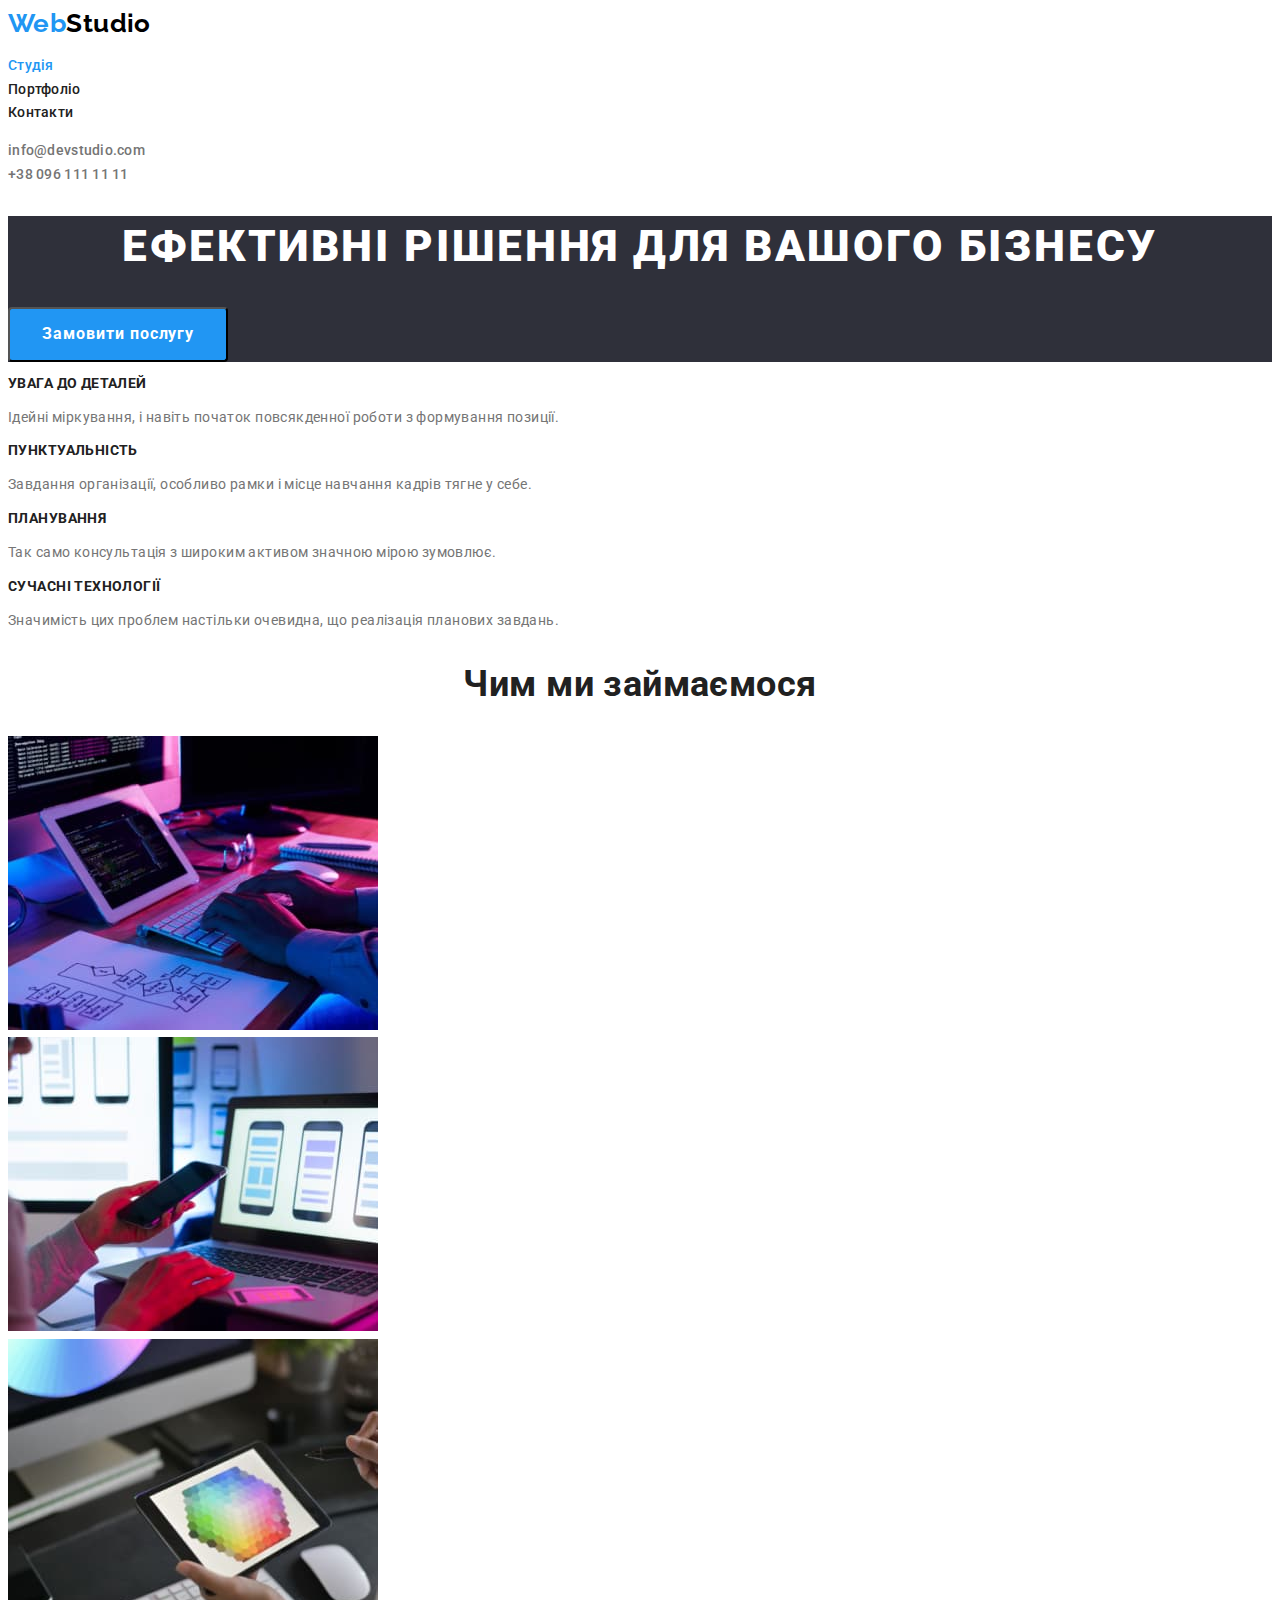
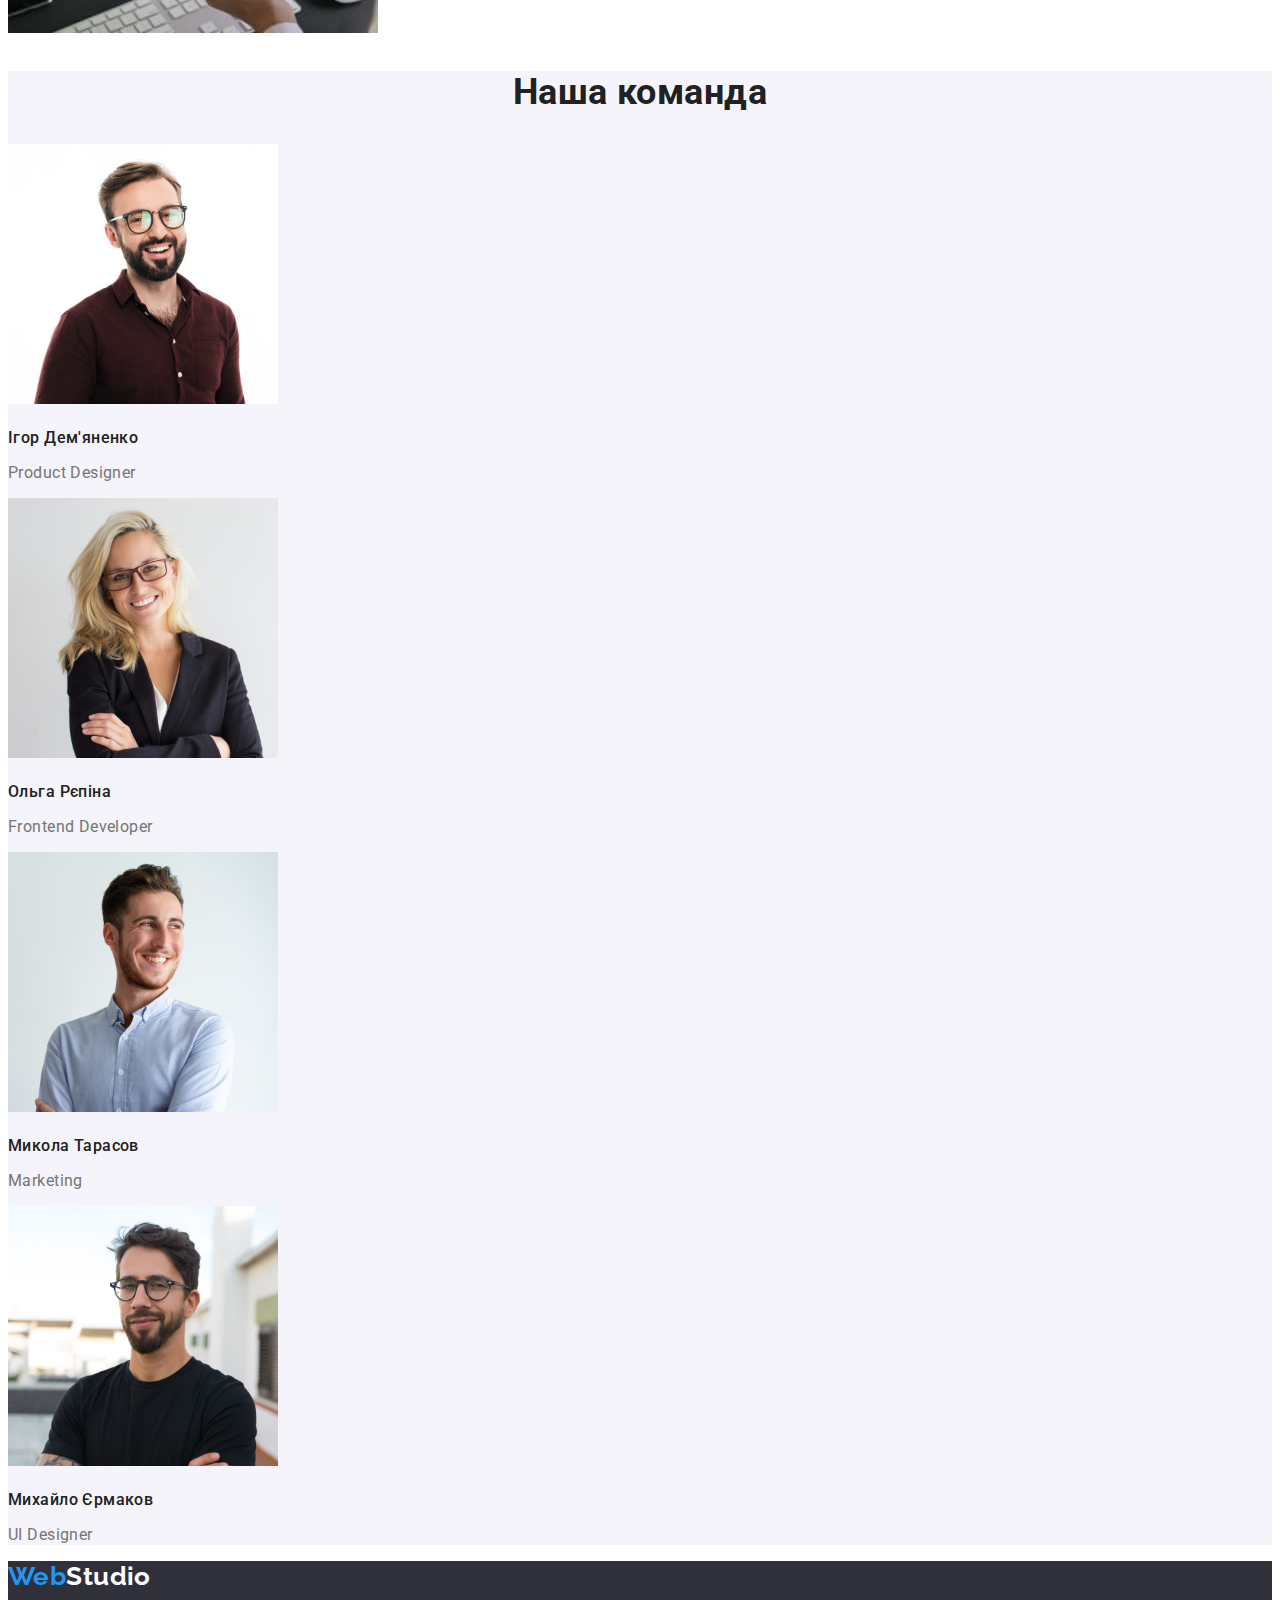
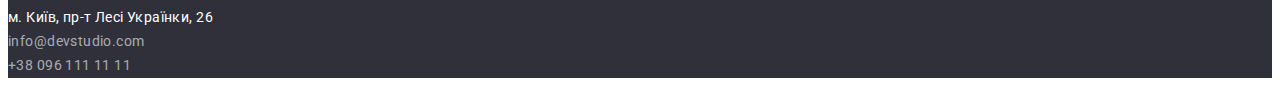
<file: index.html>
<!DOCTYPE html>
<html lang="uk">
<head>
    <meta charset="UTF-8">
    <meta http-equiv="X-UA-Compatible" content="IE=edge">
    <meta name="viewport" content="width=device-width, initial-scale=1.0">
    <title>Студія</title>

    <link rel="preconnect" href="https://fonts.googleapis.com">
    <link rel="preconnect" href="https://fonts.gstatic.com" crossorigin>
    <link href="https://fonts.googleapis.com/css2?family=Raleway:wght@700&family=Roboto:wght@400;500;700;900&display=swap"
        rel="stylesheet">
    <link rel="stylesheet" href="./css/styles.css">
</head>
<body>
    <header>
        <nav>
            <a href="./index.html" class="logo">Web<span class="logo-header">Studio</span></a>
            <ul class="list">
                <li><a href="./index.html" class="header-link current hover-focus">Студія</a></li>
                <li><a href="./portfolio.html" class="header-link hover-focus">Портфоліо</a></li>
                <li><a href="#contacts" class="header-link hover-focus">Контакти</a></li>
            </ul>
        </nav>
        <ul class="list">
            <li><a href="mailto:info@devstudio.com" class="header-email hover-focus">info@devstudio.com</a></li>
            <li><a href="tel:+380961111111" class="header-phone hover-focus">+38 096 111 11 11</a></li>
        </ul>
    </header>
    <main>
        <section class="hero">
            <h1 class="hero-title">Ефективні рішення для вашого бізнесу</h1>
            <button type="button" class="hero-button">Замовити послугу</button>
        </section>
        
        <section class="features">
            <h2 class="hide">Наші перваги</h2>
            <ul class="list">
                <li>
                    <h3 class="features-title">Увага до деталей</h3>
                    <p class="features-text">Ідейні міркування, і навіть початок повсякденної роботи з формування позиції.</p>
                </li>
                <li>
                    <h3 class="features-title">Пунктуальність</h3>
                    <p class="features-text">Завдання організації, особливо рамки і місце навчання кадрів тягне у себе.</p>
                </li>
                <li>
                    <h3 class="features-title">Планування</h3>
                    <p class="features-text">Так само консультація з широким активом значною мірою зумовлює.</p>
                </li>
                <li>
                    <h3 class="features-title">Сучасні технології</h3>
                    <p class="features-text">Значимість цих проблем настільки очевидна, що реалізація планових завдань.</p>
                </li>
            </ul>
        </section>
        
        <section class="work">
            <h2 class="work-title">Чим ми займаємося</h2>
            <ul class="list">
                <li><img src="./images/development.jpg" alt="Написання коду" width="370" height="294"></li>
                <li><img src="./images/layout.jpg" alt="Підбірка дизайну додатку для телефона" width="370" height="294"></li>
                <li><img src="./images/palette.jpg" alt="Відкрита палітра кольорів на планшеті" width="370" height="294"></li>
            </ul>
        </section>
        
        <section class="team">
            <h2 class="team-title">Наша команда</h2>
            <ul class="list">
                <li>
                    <img src="./images/ihor-demyanenko.jpg" alt="Фото Ігора Дем'яненко" width="270" height="260">
                    <h3 class="team-name">Ігор Дем'яненко</h3>
                    <p class="team-position">Product Designer</p>
                </li>
                <li>
                    <img src="./images/olga-repina.jpg" alt="Фото Ольги Рєпіної" width="270" height="260">
                    <h3 class="team-name">Ольга Рєпіна</h3>
                    <p class="team-position">Frontend Developer</p>
                </li>
                <li>
                    <img src="./images/mykola-tarasov.jpg" alt="Фото Миколи Тарасова" width="270" height="260">
                    <h3 class="team-name">Микола Тарасов</h3>
                    <p class="team-position">Marketing</p>
                </li>
                <li>
                    <img src="./images/mykhailo-yermakov.jpg" alt="Фото Михайла Єрмакова" width="270" height="260">
                    <h3 class="team-name">Михайло Єрмаков</h3>
                    <p class="team-position">UI Designer</p>
                </li>
            </ul>
        </section>
    </main>
    <footer class="footer">
        <a href="./index.html" class="logo">Web<span class="logo-footer">Studio</span></a>
        <address id="contacts">
            <ul class="list">
                <li><a href="https://goo.gl/maps/kAR4QX175ZXcQiyq7" target="_blank" title="Google Карти" class="footer-address link hover-focus">м. Київ, пр-т Лесі Українки, 26</a></li>
                <li><a href="mailto:info@devstudio.com" class="footer-email link hover-focus">info@devstudio.com</a></li>
                <li><a href="tel:+380961111111" class="footer-phone link hover-focus">+38 096 111 11 11</a></li>
            </ul>
        </address>
    </footer>
</body>
</html>
</file>
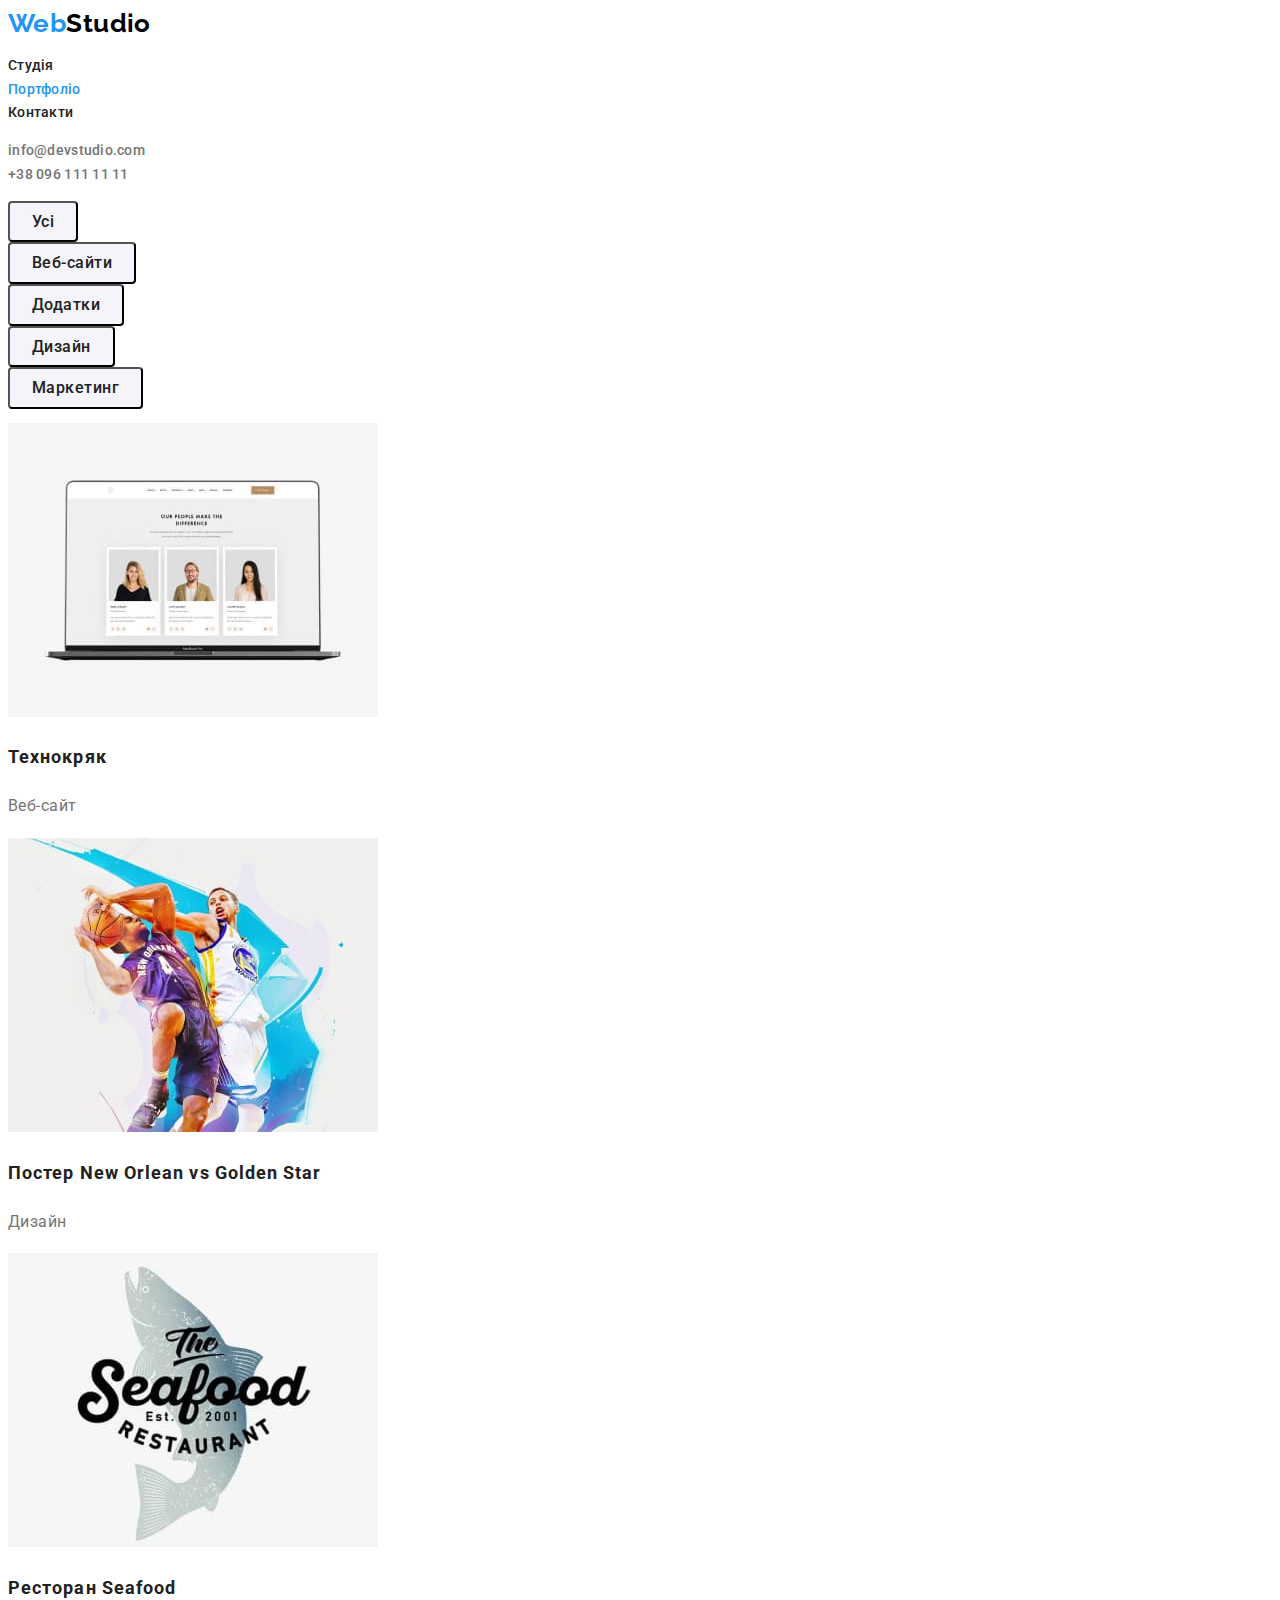
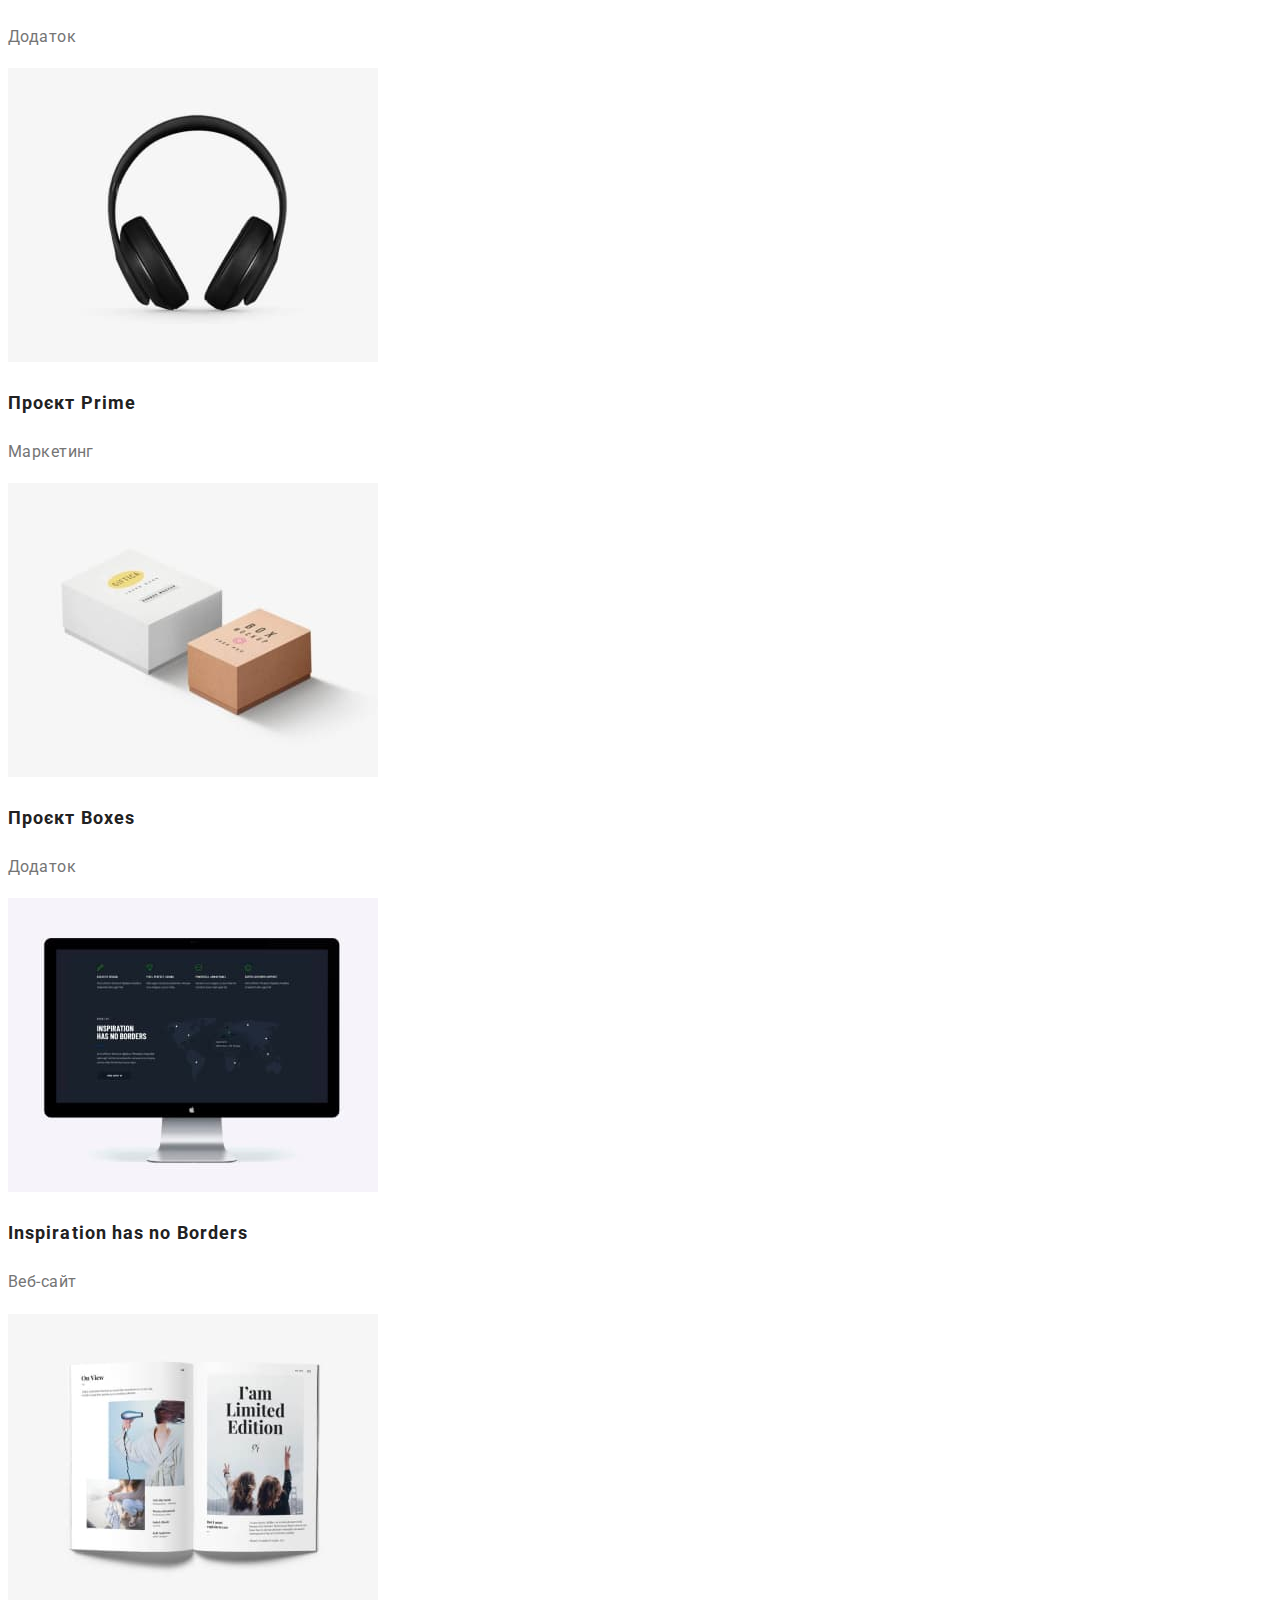
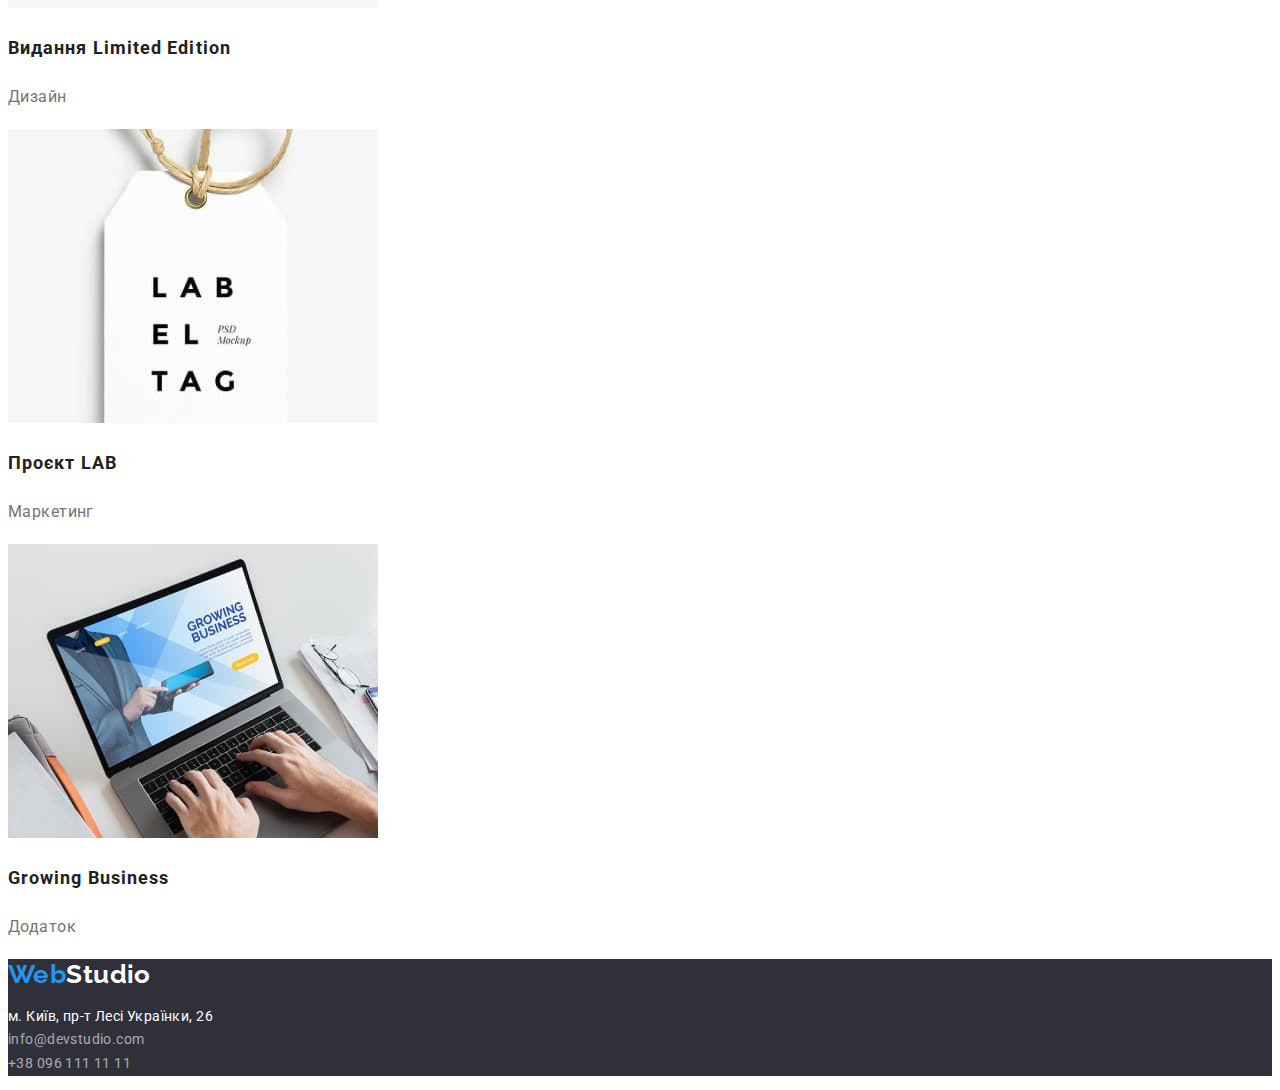
<file: portfolio.html>
<!DOCTYPE html>
<html lang="uk">
<head>
    <meta charset="UTF-8">
    <meta http-equiv="X-UA-Compatible" content="IE=edge">
    <meta name="viewport" content="width=device-width, initial-scale=1.0">
    <title>Портфоліо</title>

    <link rel="preconnect" href="https://fonts.googleapis.com">
    <link rel="preconnect" href="https://fonts.gstatic.com" crossorigin>
    <link href="https://fonts.googleapis.com/css2?family=Raleway:wght@700&family=Roboto:wght@400;500;700;900&display=swap"
        rel="stylesheet">
    <link rel="stylesheet" href="./css/styles.css">
</head>
<body>
    <header>
        <nav>
            <a href="./index.html" class="logo">Web<span class="logo-header">Studio</span></a>
            <ul class="list">
                <li><a href="./index.html" class="header-link hover-focus">Студія</a></li>
                <li><a href="./portfolio.html" class="header-link current hover-focus">Портфоліо</a></li>
                <li><a href="#contacts" class="header-link hover-focus">Контакти</a></li>
            </ul>
        </nav>
        <ul class="list">
            <li><a href="mailto:info@devstudio.com" class="header-email hover-focus">info@devstudio.com</a></li>
            <li><a href="tel:+380961111111" class="header-phone hover-focus">+38 096 111 11 11</a></li>
        </ul>
    </header>
    <main>
        <section class="portfolio">
            <h1 class="hide">Наші роботи</h1>
            <ul class="list">
                <li><button type="button" class="filter-buttons">Усі</button></li>
                <li><button type="button" class="filter-buttons">Веб-сайти</button></li>
                <li><button type="button" class="filter-buttons">Додатки</button></li>
                <li><button type="button" class="filter-buttons">Дизайн</button></li>
                <li><button type="button" class="filter-buttons">Маркетинг</button></li>
            </ul>
            <ul class="list">
                <li>
                    <img src="./images/website.jpg" alt="Ноутбук" width="370" height="294">
                    <h2 class="portfolio-title">Технокряк</h2>
                    <p class="portfolio-text">Веб-сайт</p>
                </li>
                <li>
                    <img src="./images/basketball.jpg" alt="Баскетбол" width="370" height="294">
                    <h2 class="portfolio-title">Постер New Orlean vs Golden Star</h2>
                    <p class="portfolio-text">Дизайн</p>
                </li>
                <li>
                    <img src="./images/fish.jpg" alt="Риба" width="370" height="294">
                    <h2 class="portfolio-title">Ресторан Seafood</h2>
                    <p class="portfolio-text">Додаток</p>
                </li>
                <li>
                    <img src="./images/headphone.jpg" alt="Навушники" width="370" height="294">
                    <h2 class="portfolio-title">Проєкт Prime</h2>
                    <p class="portfolio-text">Маркетинг</p>
                </li>
                <li>
                    <img src="./images/boxes.jpg" alt="Дві коробки" width="370" height="294">
                    <h2 class="portfolio-title">Проєкт Boxes</h2>
                    <p class="portfolio-text">Додаток</p>
                </li>
                <li>
                    <img src="./images/pc.jpg" alt="Персональний комп'ютер" width="370" height="294">
                    <h2 class="portfolio-title">Inspiration has no Borders</h2>
                    <p class="portfolio-text">Веб-сайт</p>
                </li>
                <li>
                    <img src="./images/magazine.jpg" alt="Журнал" width="370" height="294">
                    <h2 class="portfolio-title">Видання Limited Edition</h2>
                    <p class="portfolio-text">Дизайн</p>
                </li>
                <li>
                    <img src="./images/tag.jpg" alt="Етикетка" width="370" height="294">
                    <h2 class="portfolio-title">Проєкт LAB</h2>
                    <p class="portfolio-text">Маркетинг</p>
                </li>
                <li>
                    <img src="./images/laptop.jpg" alt="Ноутбук" width="370" height="294">
                    <h2 class="portfolio-title">Growing Business</h2>
                    <p class="portfolio-text">Додаток</p>
                </li>
            </ul>
        </section>
    </main>
    <footer class="footer">
        <a href="./index.html" class="logo">Web<span class="logo-footer">Studio</span></a>
        <address id="contacts">
            <ul class="list">
                <li><a href="https://goo.gl/maps/kAR4QX175ZXcQiyq7" target="_blank" title="Google Карти" class="footer-address link hover-focus">м. Київ, пр-т Лесі
                        Українки, 26</a></li>
                <li><a href="mailto:info@devstudio.com" class="footer-email link hover-focus">info@devstudio.com</a></li>
                <li><a href="tel:+380961111111" class="footer-phone link hover-focus">+38 096 111 11 11</a></li>
            </ul>
        </address>
    </footer>
</body>
</html>
</file>
<file: css/styles.css>
:root {
    --accent-color: #2196F3;
    --primary-white-color: #FFFFFF;
    --title-color: #212121;
    --text-color: #757575;
    --bg-color: #2F303A;
}

body {
    font-family: 'Roboto', sans-serif;
    font-weight: 400;
    font-size: 14px;
    line-height: 1.7;
    letter-spacing: 0.03em;

    color: var(--text-color);
    background-color: var(--primary-white-color);
}

/* Обнулення стилів для посилань та списків */

.link {
    text-decoration: none;
}

.list {
    list-style: none;
    padding-inline-start: unset;
}

/* Прихований заголовок */

.hide {
    display: none;
}

/* Лого стилі */

.logo {
    font-family: 'Raleway', sans-serif;
    font-weight: 700;
    font-size: 26px;
    line-height: 1.2;

    text-decoration: none;

    color: var(--accent-color);
}

.logo-header {
    color: #000000;
}

.logo-footer {
    color: var(--primary-white-color);
}

/* Header & Footer стилі */

.header-link {
    font-weight: 500;
    font-size: 14px;
    line-height: 1.14;
    letter-spacing: 0.02em;

    color: var(--title-color);

    text-decoration: none;
}

.header-email,
.header-phone {
    font-weight: 500;
    font-size: 14px;
    line-height: 1.14;
    letter-spacing: 0.02em;

    color: var(--text-color);

    text-decoration: none;
}

.current,
.hover-focus:hover,
.hover-focus:focus {
    color: var(--accent-color);
}

.footer {
    background-color: var(--bg-color);
}

.footer-address {
    font-style: normal;
    
    color: var(--primary-white-color);
}

.footer-email,
.footer-phone {
    font-style: normal;
    
    color: rgba(255, 255, 255, 0.6);
}

/* Студія стилі */

.hero {
    background-color: var(--bg-color);
}

.hero-title {
    font-weight: 900;
    font-size: 44px;
    line-height: 1.4;
    text-align: center;
    letter-spacing: 0.06em;
    text-transform: uppercase;

    color: var(--primary-white-color);
}

.hero-button {
    padding: 10px 32px;

    font-family: inherit;
    font-weight: 700;
    font-size: 16px;
    line-height: 1.9;
    letter-spacing: 0.06em;

    color: var(--primary-white-color);
    border-radius: 4px;
    cursor: pointer;
    background-color: var(--accent-color);
}

.hero-button:hover,
.hero-button:focus {
    box-shadow: 0px 4px 4px rgba(0, 0, 0, 0.15);
}

.features,
.work {
    background-color: inherit;
}

.features-title {
    font-weight: 700;
    font-size: inherit;
    line-height: 1.14;
    text-transform: uppercase;

    color: var(--title-color);
}

.work-title,
.team-title {
    font-weight: 700;
    font-size: 36px;
    line-height: 1.2;
    text-align: center;

    color: var(--title-color);
}

.team {
    background-color: #F5F4FA;
}

.team-name {
    font-weight: 500;
    font-size: 16px;
    line-height: 1.2;

    color: var(--title-color);
}

.team-position {
    font-weight: 400;
    font-size: 16px;
    line-height: 1.2;
}

/* Портфоліо стилі */

.portfolio {
    background-color: inherit;
}

.portfolio-title {
    font-weight: 700;
    font-size: 18px;
    line-height: 2;
    letter-spacing: 0.06em;

    color: var(--title-color);
}

.portfolio-text {
    font-size: 16px;
    line-height: 1.9;
}

.filter-buttons {
    padding: 6px 22px;

    font-family: inherit;
    font-weight: 500;
    font-size: 16px;
    line-height: 1.6;
    text-align: center;
    letter-spacing: 0.03em;

    color: var(--title-color);
    background-color: #F5F4FA;
    
    border-radius: 4px;
    cursor: pointer;
}

.filter-buttons:hover,
.filter-buttons:focus {
    color: var(--primary-white-color);
    background-color: var(--accent-color);
    box-shadow: 0px 3px 1px rgba(0, 0, 0, 0.1), 0px 1px 2px rgba(0, 0, 0, 0.08), 0px 2px 2px rgba(0, 0, 0, 0.12);
}
</file>
